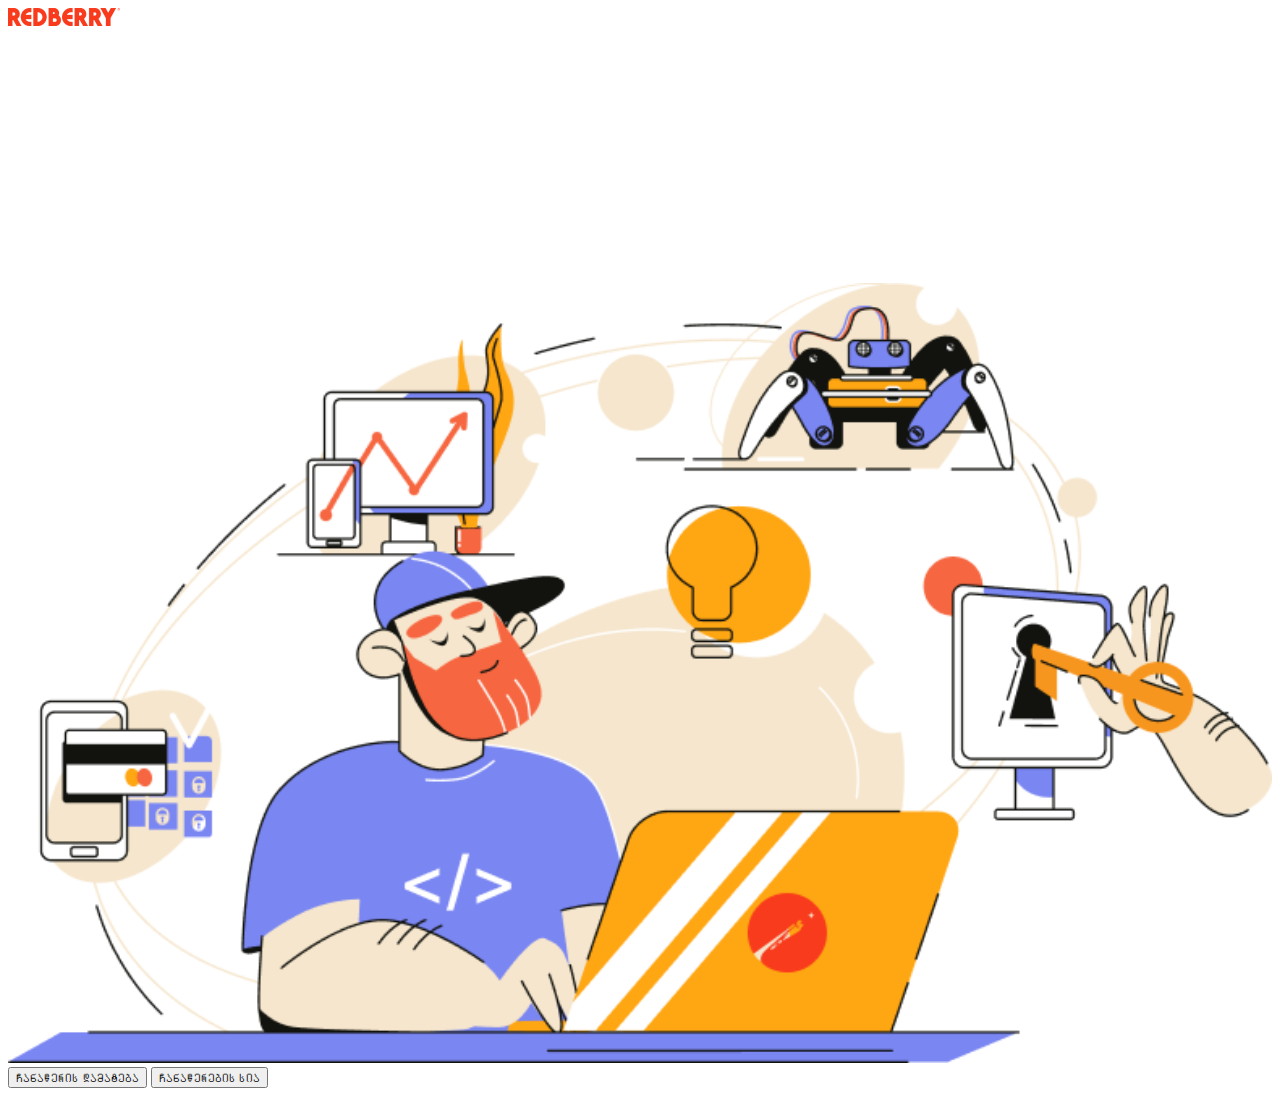
<file: indexmobo.html>
<!DOCTYPE html>
<html lang="en">
<head>
    <meta charset="UTF-8">
    <meta http-equiv="X-UA-Compatible" content="IE=edge">
    <meta name="viewport" content="width=device-width, initial-scale=1.0">
    <title>Document</title>
</head>
<body>
    


    <div id="content" > 
        <div id="LP" style="justify-content: center;">
            <img src="images\LOGO-02 1.png" alt="REDBERRY" id="logo" style="margin-left: auto; margin-right:auto">
            <img src="images\LandingMainPicture.png" alt="Landing Picture" id="LandingPicture" style="width:100%; margin-top: 20%;"> 
            <button type="button" id="button1" onclick="zeroOne()">ᲩᲐᲜᲐᲬᲔᲠᲘᲡ ᲓᲐᲛᲐᲢᲔᲑᲐ</button>
            <button type="button" id="button2" onclick="siashigadayvana()">ᲩᲐᲜᲐᲬᲔᲠᲔᲑᲘᲡ ᲡᲘᲐ</button>
        </div>
    
        
    </div>




    <script src="script.js"></script>
</body>
</html>
</file>
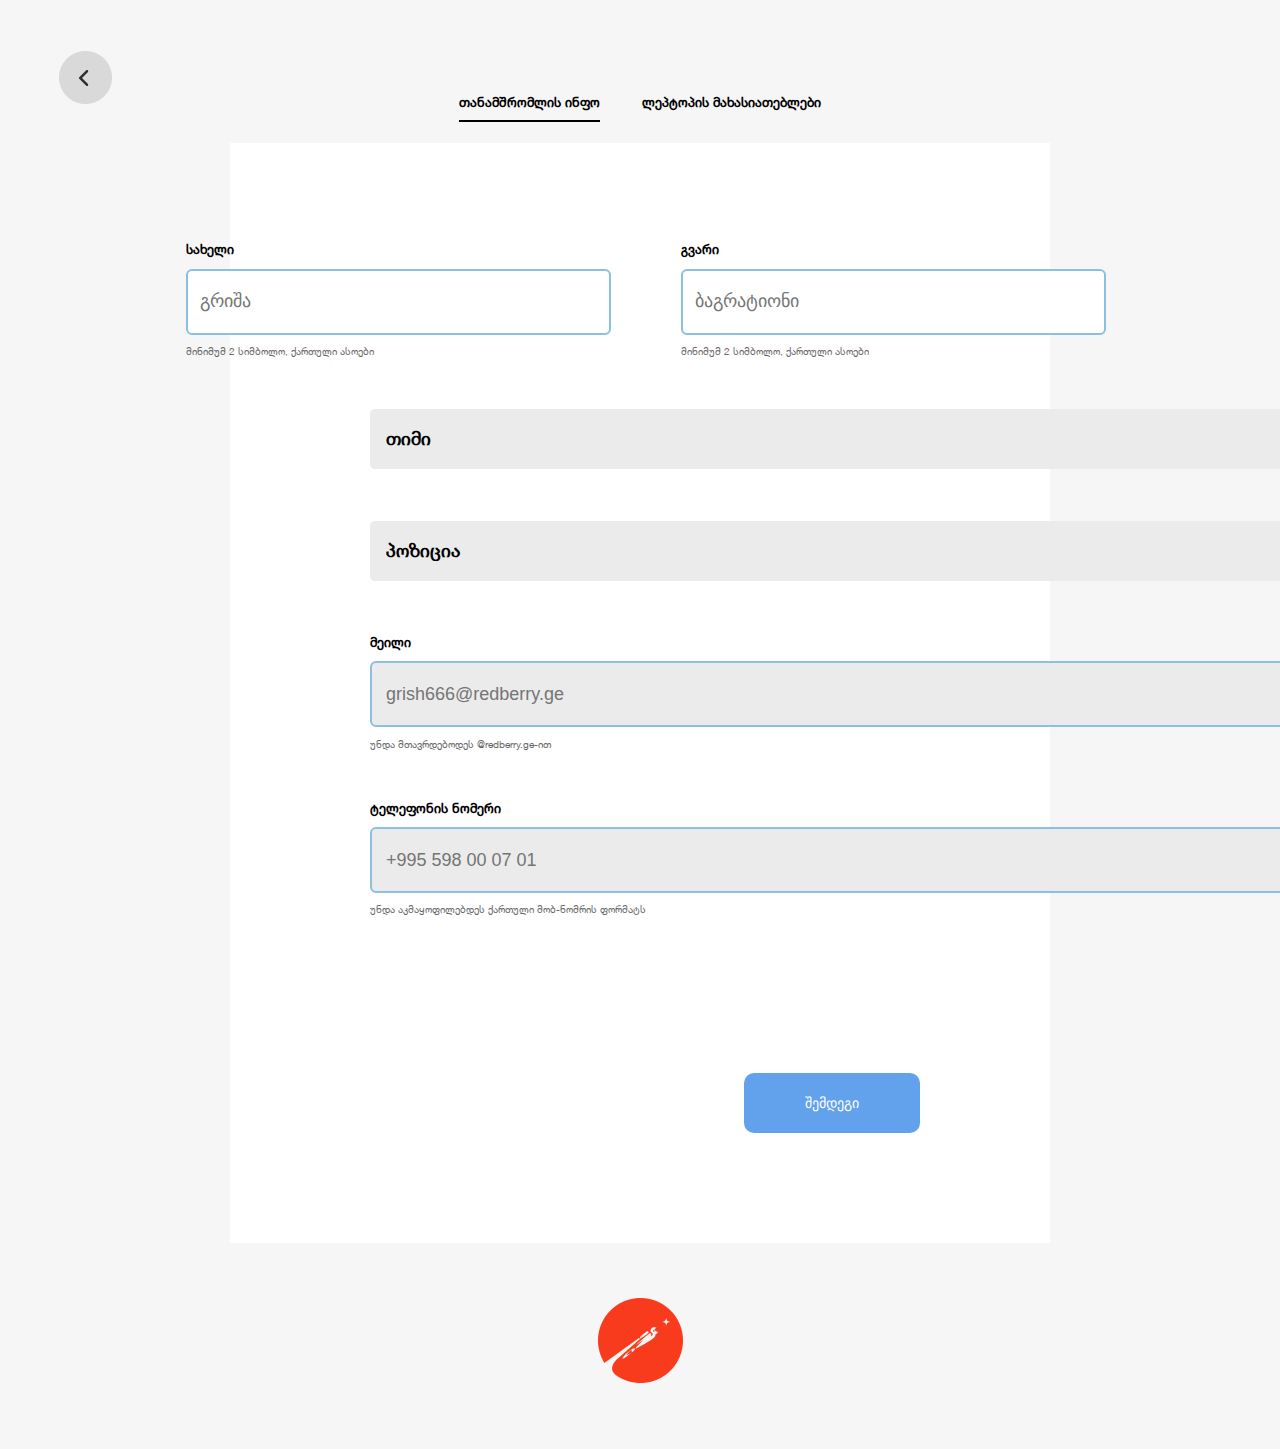
<file: MOMXMAREBELI.html>
<!DOCTYPE html>
<html lang="en">
<head>
    <meta charset="UTF-8">
    <meta http-equiv="X-UA-Compatible" content="IE=edge">
    <meta name="viewport" content="width=device-width, initial-scale=1.0">
    <title>REDBERRY</title>
    <link rel="stylesheet" href="style.css">
    <script src="https://code.jquery.com/jquery-3.6.1.min.js" integrity="sha256-o88AwQnZB+VDvE9tvIXrMQaPlFFSUTR+nldQm1LuPXQ=" crossorigin="anonymous"></script>

</head>

<body id="body2" style="height: 1390px;">
    <div id="nav" style="margin-top: 9%;">
            <button onclick="goBack()" id="goBackButton" type="button" style="display: none; margin-top: -5%;">
                <img src="images\goBack.png" id="BACK">
            </button>


            <div class="container" id="container">
                <h1 style="font-family: HelveticaNeue; font-size: 1vw;"
                id="tanamshromlisInfo">თანამშრომლის ინფო</h1>
                <h1 style="font-family:HelveticaNeue; font-size: 1vw;"
                id="leptopisMaxasiateblebi">ლეპტოპის მახასიათებლები</h1>
                <h1 id="1/2"></h1>
            </div>
    </div>

    <form id="forma1"  encType="multipart/form-data" onsubmit="oneTwo()">
        <div id="formRect">

            <div id="saxeliGvari">

                <div id="imsaxeli">
                    <label for="saxeli">
                        <h1 style="font-family: HelveticaNeue; font-size: 1vw; color: #000000;" id="saxelih1"
                        >სახელი</h1>
                    </label>
                    <input id="saxeli" type="text" placeholder="გრიშა" onkeyup='saveValue(this);'>     
                    <p style="font-family: HelveticaNeue; font-size: 0.77vw;" class="dimmer" id="saxelisqvesh">მინიმუმ 2 სიმბოლო, ქართული ასოები</p>    
                </div>

                <div id="imgvari">
                    <label for="gvari">
                        <h1 style="font-family: HelveticaNeue; font-size: 1vw;" id="gvarih1"
                        >გვარი</h1>
                    </label>
                    <input id="gvari" type="text" placeholder="ბაგრატიონი" onkeyup='saveValue(this);'> 
                    <p style="font-family: HelveticaNeue; font-size: 0.77vw;" class="dimmer" id="gvarisqvesh">მინიმუმ 2 სიმბოლო, ქართული ასოები</p>    
                </div>

            </div>

            <div id="timi">
                <select name="timi" id="timiselector" >
                    <option value="" disabled selected hidden><p style="font-family: HelveticaNeue; font-size: 1vw;">თიმი</p></option>
                </select>
            </div>

            <div id="pozicia">
                <select name="pozicia" id="poziciaselector" >
                    <option value="" disabled selected hidden><p style="font-family: HelveticaNeue; font-size: 1vw;">პოზიცია</p></option>
                </select>
            </div>

            <div id="mailContainer">
                <label for="mail">
                    <h1 style="font-family: HelveticaNeue; font-size: 1vw;" id="mailh1">
                    მეილი</h1>
                </label>
                <input id="mail" type="mail" placeholder="grish666@redberry.ge" onkeyup='saveValue(this);'>
                <p style="font-family: HelveticaNeue; font-size: 0.77vw;" class="dimmer" id="mailisqvesh">უნდა მთავრდებოდეს @redberry.ge-ით</p>    
            </div>

            <div id="TContainer">
                <label for="phone">
                    <h1 style="font-family: HelveticaNeue; font-size: 1vw;" id="phoneh1">
                    ტელეფონის ნომერი</h1>
                </label>
                <input id="phone" type="tel" placeholder="+995 598 00 07 01" onkeyup='saveValue(this);'> 
                <p style="font-family: HelveticaNeue; font-size: 0.77vw;" class="dimmer" id="phoneqvesh">უნდა აკმაყოფილებდეს ქართული მობ-ნომრის ფორმატს</p>    
            </div>

                <button type="submit" id="button3">შემდეგი</button>
            
        </div>
    </form>


    <div id="logounderform1">
        <img src="images\LOGO-10 2.png" alt="symbol" style="margin-top: 3%;">
    </div>












    <style>
        body{
            background-color: #F6F6F6;
        }

        #goBackButton{
        all: unset;
        cursor: pointer;
        margin-top: 3%;
        top: auto;
        margin-left: 4%;
        left:auto;
}
    </style>














    <script src="script.js"></script>
    <script src="script1.js"></script>

</body>
</html>
</file>
<file: style.css>
@font-face {
    font-family: "HelveticaNeue";
    src: url(./HelveticaNeue/HelveticaNeue-01.ttf);
   }
   

p{
    font-family: HelveticaNeue;;
}

h1{
    font-family: HelveticaNeue;
}

#LandingPicture{
    position: absolute;
    width: 40%;
    height: auto;
    margin-left: 30%;
    margin-right: 28%;
    left: 0;
    right: 0;
    margin-top: 0;
    margin-bottom: 0;
    top: 17%;
    bottom: 0;
}
#LP{
    display: flex;
    justify-content: center;
}
#logo{
    position: absolute;
    width: auto;
    height: auto;
    margin-top: auto;
    top: 7%;
    margin-left: auto;
    margin-right: auto;
}

#button1{
    position: absolute;
    width: 20%;
    height: 5%;

    margin-left: auto;
    margin-right: auto;
    left: 0;
    right: 0;
    margin-top: auto;
    top: 73%;
    background-color: #62A1EB;
    color: white;
    border-radius: 10px;
    border: none
}

#button2{
    position: absolute;
    width: 20%;
    height: 5%;
    margin-left: auto;
    margin-right: auto;
    left: 0;
    right: 0;
    margin-top: auto;
    top: 80.8%;
    background-color: #62A1EB;
    color: white;
    border-radius: 10px;
    border: none
}

/* #registrationPop1{
    width: 100%;
    height: 100%;
    color:white;
}  */

.container{ 
    display: flex;
    margin-top: -2%;
    justify-content: center;
}

#tanamshromlisInfo{
    margin-right: 1.7%;
}

#leptopisMaxasiateblebi{
    margin-left: 1.7%;
}

#form{
    display: none;
    background-color: white;
    width: 100%;
    height: 122.8%
}



#formRect{
    position: absolute;
    background-color: #FFFF;
    width: 64%;
    height: 1100px;
    margin-left: auto;
    margin-right: auto;
    left: 0;
    right: 0;
    margin-top: 1%;
}

input[type="text"], input[type="mail"], input[type="tel"]
{
    font-size:18px;
    width: 20vw;
    line-height: 2vw;
    border: 2px solid #8AC0E2;
    border-radius: 6px;
}

.dimmer{
    margin-top: 0.2%;
    opacity: 60%;
}

#saxeliGvari{
    margin-top: 96px;
    display: flex;
    justify-content: center;
}

#imsaxeli{
    margin-left: 0;
}

#imgvari{
    margin-left: 10%;
}

#timiselector{
    width: 75%;
    margin-left: 13%;
    margin-top: 2%;
    height: 2vw;
    border-radius: 5px;
    border: none;
    background-color: #EBEBEB;
}



#poziciaselector{
    width: 75%;
    margin-left: 13%;
    margin-top: 4%;
    height: 2vw;
    border-radius: 5px;
    border: none;
    background-color: #EBEBEB;
}

#mailContainer{
    margin-top: 3%;
    margin-left: 13%;
}

#mail{
    width: 84%;
    height: 2vw;
    background-color: #EBEBEB;
    border: 2px solid #8AC0E2;
    border-radius: 6px;
}

#TContainer{
    margin-top: 3%;
    margin-left: 13%;
}

#phone{
    width: 84%;
    height: 2vw;
    background-color: #EBEBEB;
    border: 2px solid #8AC0E2;
    border-radius: 6px;
}

#button3{
    font-size: 1.11vw;
    position: absolute;
    width: 176px;
    height: 60px;
    margin-left: auto;
    margin-right: 130px;

    right: 0;
    margin-bottom: auto;
    bottom: 10%;
    background-color: #62A1EB;
    color: white;
    border-radius: 10px;
    border: none;
    margin-top: 95px;
}

#logounderform1{
    display: flex;
    justify-content: center;
    margin-top: 1130px;
}

#formRect2{
    display: none;
    position: absolute;
    background-color: #FFFF;
    width: 64%;
    height: 1600px;
    margin-left: auto;
    margin-right: auto;
    left: 0;
    right: 0;
    margin-top: 1%;
}



.drop-zone {
    margin-left: 14%;
    margin-right: 14%;
    margin-top: 5%;
    height: 423px;
    width: 878px;
    background-image: repeating-linear-gradient(-6deg, #4386a9, #4386a9 9px, transparent 9px, transparent 22px, #4386a9 22px), repeating-linear-gradient(84deg, #4386a9, #4386a9 9px, transparent 9px, transparent 22px, #4386a9 22px), repeating-linear-gradient(174deg, #4386a9, #4386a9 9px, transparent 9px, transparent 22px, #4386a9 22px), repeating-linear-gradient(264deg, #4386a9, #4386a9 9px, transparent 9px, transparent 22px, #4386a9 22px);
    background-size: 2px 100%, 100% 2px, 2px 100% , 100% 2px;
    background-position: 0 0, 0 0, 100% 0, 0 100%;
    background-repeat: no-repeat;
    border-radius: 18px;
    background-color: #F6F6F6;
    display: flex;
    align-items: center;
    justify-content: center;
    text-align: center;
    font-family: HelveticaNeue;
    cursor: pointer;
    overflow: visible;
  }
  
  .drop-zone--over {
    border-style: solid;
  }
  
  .drop-zone__input {
    display: none;
  }
  
  .drop-zone__thumb {
    width: 100%;
    height: 100%;
    border-radius: 30px;
    overflow: hidden;
    background-color: #F6F6F6;
    background-size: cover;
    position: relative;
    overflow: visible;
  }
  
  .drop-zone__thumb::after {
    content: attr(data-label);
    position: absolute;
    margin-top: 450px;
    margin-left: -400px;
    width: 10%;
    padding: 5px;
    color: black;
    text-align: center;
    background-color: white;
  }
  
  .drop-zone__prompt{
    margin-top: -5%;
  }
 






#saxelibrendi{
    margin-top: 50px;
    display: flex;
    justify-content: center;
}

 #lapsaxelicont{
    width: 40%;
    margin-left: 0%;
  }



#brandselector{
    margin-left: 3%;
    width: 31%;
    margin-top: 4%;
    height: 2.5vw;
    border-radius: 5px;
    border: none;
    background-color: #EBEBEB;
}

hr{
    height:2px;
    border-width:0;
    background-color: #C7C7C7;
    width: 73%;
    margin-top: 52px;
}

#CPUcont{
    margin-top: 0;
    display: flex;
    justify-content: center;
}

#CPUselector{
    margin-right: -1%;
    width: 14vw;
    margin-top: 79px;
    height: 2.5vw;
    border-radius: 5px;
    background-color: #EBEBEB;
    border: none;
}

#cpubirtvicont{
    margin-left: 3%;
    margin-top: 50px;
}

#cpubirtvi{
    width: 14vw;
}

#cpunakadicont{
    margin-left: 2%;
}

#cpunakadi{
    margin-top: -2px;
}




#RAMcont{
    margin-top: 78px;
    display: flex;
    justify-content: left;
    margin-left: 13.5%;
}

#lepram{
    width: 22vw;
}



#mextipi{
    margin-left: 10%;
}

/* form input[type="radio"]{
    float: left;
    width: 3vw;
    margin-right: 2vw;
}

#archevani{
    display: flex;
}

#archevani1, #archevani2{
    margin-right: 2%;
} */
.radio{
    position: relative;
    padding-left: 2vw;
    padding-top: 10px;
    cursor: pointer;
}

.radio + .radio{
    margin-left: 60px;
}

.radio input[type="radio"]{
    display: none
}

.radio span{
    height: 20px;
    width: 20px;
    border-radius: 50%;
    border: 2px solid #4D9AC3;
    display: block;
    position: absolute;
    left: 0;
    top:7px
}

.radio span::after{
    content: "";
    height: 13px;
    width: 13px;
    background: #4D9AC3;
    display: block;
    position: absolute;
    left: 50%;
    top: 50%;
    transform: translate(-50%,-50%) scale(0);
    border-radius: 50%;
    transform: 300ms ease-in-out 0s;
}

.radio input[type="radio"]:checked ~ span::after{
    transform: translate(-50%,-50%) scale(1);
}

#fasidatarigi{
    margin-top: 50px;
    display: flex;
    justify-content: left;
}

input[type="number"]{
    font-size: 0.8vw;
    width: 20vw;
    line-height: 2vw;
    border: 2px solid #8AC0E2;
    border-radius: 6px;
}

#lari{
    background-image: url("../MAIN/images/Vector.png");
    background-repeat: no-repeat;
    background-position: 96% ;
}



input[type="text"]:focus, input[type="mail"]:focus, input[type="tel"]:focus{
    background: #f8f4fc;
    /* border: 2px solid #6499FF; */
    outline-color: #6499FF;
}

#gilakebi{
    justify-content: center;
    display: flex;
    margin-top: 5%
}

#ukangilaki{
    margin-right: 25%;
}

#damaxsovreba{
    margin-left: 25%;
    font-size: 1.11vw;
    width: 17.8%;
    height: 5%;    
    margin-bottom: auto;
    bottom: 10%;
    background-color: #62A1EB;
    color: white;
    border-radius: 10px;
    border: none
    
}


#rodis,
#rodis:before,
#rodis:after{
    box-sizing: border-box;
}
input[type="date"]{
    margin-top: 5%;
    position: relative;
    transform: translate(-50%,-50%);
    font-family: "Roboto Mono",monospace;
    font-size: 18px;
    outline: none;
    border: 2px solid #8AC0E2;

    font-size:0.8vw;
    width: 20vw;
    line-height: 2vw;
    border-radius: 6px;
}
::-webkit-calendar-picker-indicator{
    background-color: #ffffff;
    cursor: pointer;
    border-radius: 3px;
}

#tarigi{
    margin-left: 29%;
}

#rodistxt{
    margin-left: -10vw;
}

#fasi{
    margin-left: -1vw;
}


input[type="date"]::-webkit-inner-spin-button,
input[type="date"]::-webkit-calendar-picker-indicator {
    display: none;
    -webkit-appearance: none;
}





#button4{
    position: absolute;
    width: 15%;
    height: 5%;
    margin-left: auto;
    margin-right: auto;
    left: 0;
    right: 0;
    margin-top: auto;
    top: 60%;
    margin-left: 44.5%;
    background-color: #62A1EB;
    color: white;
    border-radius: 10px;
    border: none;
    justify-content: center;
    display: flex;
}


input{
    padding-left: 3%;
}

input[type="mail"], input[type="tel"]{
    padding-left: 2%;
}



select{
    font-weight:bold;   
    font-family: HelveticaNeue;
    font-size: 18px;
    line-height: 21px;
    letter-spacing: 0.04em;
    text-align: left;
    padding-left: 16px;

}


select {
    border-right: 16px solid transparent
  }


  .content{
    width: 100%;
    height: 205px;
    border: 1px solid #AED1EA;
    border-radius: 20px;
    background-color: #EAFAFF;
  }

  .names{
    margin-left: 308px;
    margin-top: 45px;
  }

  .laptopNameClass{
    margin-left: 308px;
    margin-top: 18px;
    font-weight: 400
  }

  .imageClass{
        height: 178px;
        width: 46%;
        left: 14px;
        top: 14px;
        bottom: 13px;
        background: #D9D9D9;
        border-radius: 10px;
        margin-top: -148px;
        margin-left:10px
  }

  .more{
    background: none;
    border: none;
    margin-top:40px;
    margin-left: 53.4%;
    position: relative;
    display: flex;
    color: #4386A9;
    text-decoration: underline;
}



#saxelih1, #gvarih1, #timiselector, #poziciaselector, #mailh1, #phoneh1, #lepramh1{
    margin-top: 0;   
    font-family: HelveticaNeue;
font-size: 18px;
font-weight: bold;
line-height: 21px;
letter-spacing: 0em;
text-align: left;


}

#saxelisqvesh, #gvarisqvesh, #phoneqvesh, #mailisqvesh, #lapsaxelqvesh, #nakadisqvesh, #birtvisqvesh, #lepramisqvesh, #lariqvesh{
    margin-bottom: 0;
    padding-top: 10px;
}

#timi, #pozicia{
    margin-top: 52px;
}

#mailContainer{
    margin-top: 51px;
}

#TContainer{
    margin-top: 48px;
}

#timiselector, #poziciaselector, #saxeli, #gvari, #mail, #phone, #button3, #lapsaxeli{
    height: 60px;
}

#saxeli, #gvari, #lapsaxelli{
    width:407px;
}

#timiselector, #poziciaselector{
    width: 960px;
    margin-left:140px


}

#tanamshromlisInfo, #leptopisMaxasiateblebi{
    font-family: HelveticaNeue;
font-size: 20px;
font-weight: Bold;
line-height: 24px;
letter-spacing: 0em;
text-align: left;

}

#mailContainer, #TContainer{
    margin-left: 140px;
}

#mail,#phone{
    width:930px

}


#suratitext{
    margin-top: -20%;
}

#brandselector{
    width: 408px;
    height: 60px;
    margin-left: -1%
}

#CPUselector{
    width: 277px;
    height: 60px
}

#cpubirtvi, #cpunakadi{
    width: 277px;
    height: 52px
}

#cpubirtvicont, #cpunakadicont{
    margin-top: 29px;
}

#lepram{
    width: 407px;
    height: 52px;
}

#sawitle{
    margin-top: 0;
    margin-bottom: 26.5px;
    margin-left: -40px;
}

#rodis{
    height:60px;
    width: 407px;
    margin-left: 10px;
}

#rodistxt{
    padding-bottom: 3px;
    margin-top: 0;
}

#larih1{
    margin-top: 0;
}

#lari{
    width: 408px;
    height: 52px;
}

#fasi{
    margin-top: -8px;
    margin-left: -140px;
}

#mdgCont{
    margin-top: 54px;
}

#sawitle2{
    margin-top: 0;
    margin-bottom: 28.5px;
    font-family: HelveticaNeue;
    font-size: 18px;
    font-weight: bold;
    line-height: 21px;
    letter-spacing: 0em;
    text-align: left;
}

#timiselector, #poziciaselector, #brandselector, #CPUselector{
    padding-right: 30px;

  -moz-appearance: none;
  -webkit-appearance: none;
  appearance: none;
  

    background-image: url("data:image/svg+xml;charset=UTF-8,%3csvg xmlns='http://www.w3.org/2000/svg' viewBox='0 0 24 24' fill='none' stroke='currentColor' stroke-width='2' stroke-linecap='round' stroke-linejoin='round'%3e%3cpolyline points='6 9 12 15 18 9'%3e%3c/polyline%3e%3c/svg%3e");
    background-repeat: no-repeat;
    background-position: right 1rem center;
    background-size: 30px;
  
}

input[type="date"]:not(.has-value):before{
    color: lightgray;
    content: attr(placeholder);
  }

  .button{
    position: absolute;
    width: 297px;
    height: 60px;

    margin-left: auto;
    margin-right: auto;
    left: 0;
    right: 0;
    margin-top: auto;
    top: 73%;
    background-color: #62A1EB;
    color: white;
    border-radius: 10px;
    border: none;
    font-family: HelveticaNeue;
    font-size: 20px;
  }

  .buttonu{
    position: absolute;
    width: 297px;
    height: 60px;

    margin-left: auto;
    margin-right: auto;
    left: 0;
    right: 0;
    margin-top: auto;
    top: 85%;
    color: #62A1EB;
    border-radius: 10px;
    border: none;
    font-family: HelveticaNeue;
    font-size: 20px;
    background-color: #ffffff;
  }


  .buttoni{
    width: 233px;
    height: 60px;
    margin-left: 210px;
    font-size: 20px;
    margin-top: 450px;
    font-family: HelveticaNeue;
    border: none;
    border-radius: 5px;
    background-color: #62A1EB;
    color: white;
  }

  #poziciaselector{
    text-align: left;
    
  }

  #arch22{
    transform: translate(100px, 10px);
  }
  #arch11{
    transform: translate(-40px, 10px);
  }
</file>
